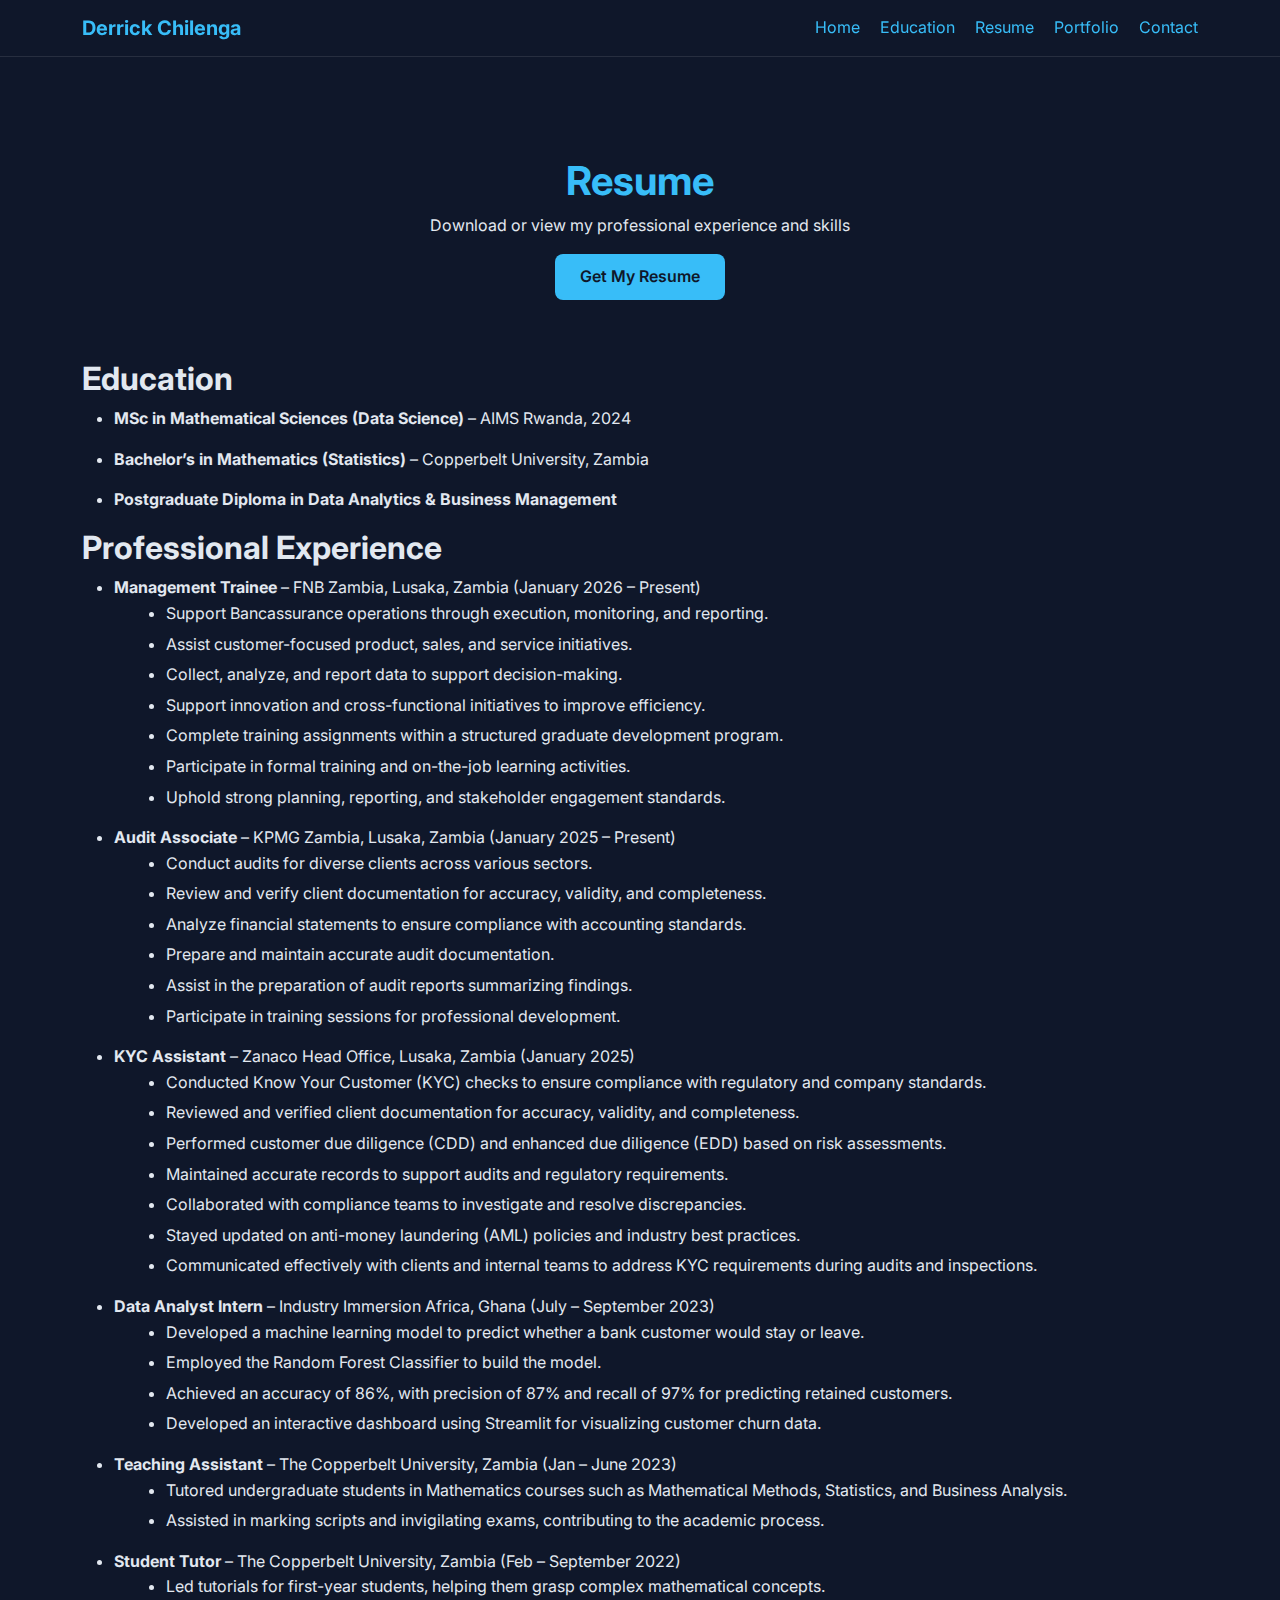
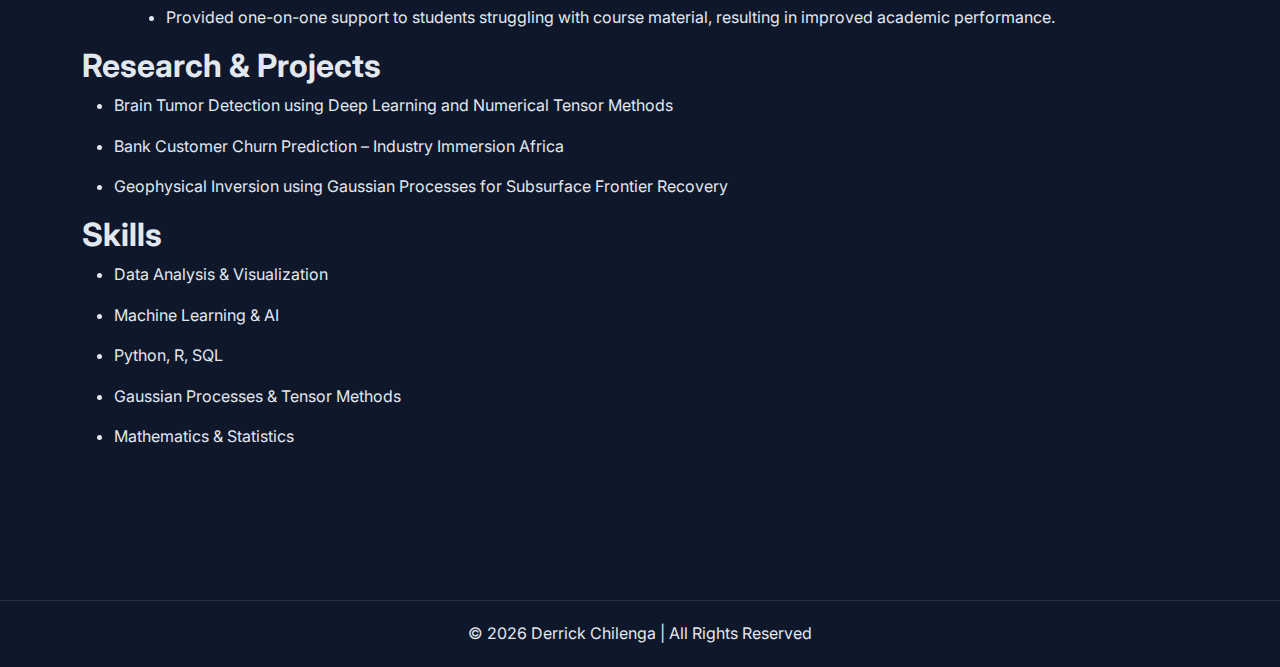
<file: resume.html>
<!DOCTYPE html>
<html lang="en">

<head>
  <meta charset="UTF-8">
  <meta name="viewport" content="width=device-width, initial-scale=1.0">
  <title>Resume - Derrick Chilenga</title>

  <!-- Bootstrap -->
  <link href="https://cdn.jsdelivr.net/npm/bootstrap@5.3.2/dist/css/bootstrap.min.css" rel="stylesheet">

  <!-- Icons -->
  <link href="https://cdn.jsdelivr.net/npm/bootstrap-icons/font/bootstrap-icons.css" rel="stylesheet">

  <!-- Font -->
  <link href="https://fonts.googleapis.com/css2?family=Inter:wght@300;400;600;700&display=swap" rel="stylesheet">

  <style>
    body {
      font-family: 'Inter', sans-serif;
      background: #0f172a;
      color: #e2e8f0;
      line-height: 1.6;
    }

    h1,
    h2,
    h3,
    h4 {
      font-weight: 700;
    }

    a {
      color: #38bdf8;
      text-decoration: none;
    }

    a:hover {
      text-decoration: underline;
    }

    header {
      background: rgba(15, 23, 42, 0.85);
      backdrop-filter: blur(12px);
      padding: 15px 0;
      border-bottom: 1px solid rgba(255, 255, 255, 0.1);
      position: sticky;
      top: 0;
      z-index: 1000;
    }

    header h1 {
      font-size: 20px;
      color: #38bdf8;
      margin: 0;
    }

    main {
      padding: 100px 20px 50px 20px;
    }

    section {
      margin-bottom: 50px;
    }

    .section-title {
      text-align: center;
      margin-bottom: 40px;
    }

    .section-title h2 {
      font-size: 2.5rem;
      color: #38bdf8;
    }

    ul li {
      margin-bottom: 15px;
    }

    ul li ul li {
      margin-bottom: 5px;
      list-style-type: disc;
      margin-left: 20px;
    }

    .btn-download {
      display: inline-block;
      padding: 10px 25px;
      background: #38bdf8;
      color: #0f172a;
      border-radius: 8px;
      font-weight: 600;
      margin-bottom: 20px;
    }

    .btn-download:hover {
      background: #22c1f0;
    }

    footer {
      text-align: center;
      padding: 20px;
      border-top: 1px solid rgba(255, 255, 255, 0.1);
      margin-top: 50px;
    }
  </style>
</head>

<body>

  <!-- Header -->
  <header class="header">
    <div class="container d-flex justify-content-between align-items-center">
      <h1>Derrick Chilenga</h1>
      <nav>
        <a href="index.html" class="me-3">Home</a>
        <a href="education.html" class="me-3">Education</a>
        <a href="resume.html" class="me-3">Resume</a>
        <a href="portfolio.html" class="me-3">Portfolio</a>
        <a href="contact.html">Contact</a>
      </nav>
    </div>
  </header>

  <main>
    <!-- Resume Section -->
    <section id="resume">
      <div class="container">
        <div class="section-title">
          <h2>Resume</h2>
          <p>Download or view my professional experience and skills</p>
          <a href="assets/docs/Chilenga_Derrick_Resum.pdf" class="btn-download" download>Get My Resume</a>
        </div>

        <!-- Education -->
        <h2>Education</h2>
        <ul>
          <li><strong>MSc in Mathematical Sciences (Data Science)</strong> – AIMS Rwanda, 2024</li>
          <li><strong>Bachelor’s in Mathematics (Statistics)</strong> – Copperbelt University, Zambia</li>
          <li><strong>Postgraduate Diploma in Data Analytics & Business Management</strong></li>
        </ul>

        <!-- Professional Experience -->
        <h2>Professional Experience</h2>
        <ul>
          <li>
            <strong>Management Trainee</strong> – FNB Zambia, Lusaka, Zambia (January 2026 – Present)
            <ul>
              <li>Support Bancassurance operations through execution, monitoring, and reporting.</li>
              <li>Assist customer-focused product, sales, and service initiatives.</li>
              <li>Collect, analyze, and report data to support decision-making.</li>
              <li>Support innovation and cross-functional initiatives to improve efficiency.</li>
              <li>Complete training assignments within a structured graduate development program.</li>
              <li>Participate in formal training and on-the-job learning activities.</li>
              <li>Uphold strong planning, reporting, and stakeholder engagement standards.</li>
            </ul>
          </li>

          <li>
            <strong>Audit Associate</strong> – KPMG Zambia, Lusaka, Zambia (January 2025 – Present)
            <ul>
              <li>Conduct audits for diverse clients across various sectors.</li>
              <li>Review and verify client documentation for accuracy, validity, and completeness.</li>
              <li>Analyze financial statements to ensure compliance with accounting standards.</li>
              <li>Prepare and maintain accurate audit documentation.</li>
              <li>Assist in the preparation of audit reports summarizing findings.</li>
              <li>Participate in training sessions for professional development.</li>
            </ul>
          </li>

          <li>
            <strong>KYC Assistant</strong> – Zanaco Head Office, Lusaka, Zambia (January 2025)
            <ul>
              <li>Conducted Know Your Customer (KYC) checks to ensure compliance with regulatory and company standards.</li>
              <li>Reviewed and verified client documentation for accuracy, validity, and completeness.</li>
              <li>Performed customer due diligence (CDD) and enhanced due diligence (EDD) based on risk assessments.</li>
              <li>Maintained accurate records to support audits and regulatory requirements.</li>
              <li>Collaborated with compliance teams to investigate and resolve discrepancies.</li>
              <li>Stayed updated on anti-money laundering (AML) policies and industry best practices.</li>
              <li>Communicated effectively with clients and internal teams to address KYC requirements during audits and inspections.</li>
            </ul>
          </li>

          <li>
            <strong>Data Analyst Intern</strong> – Industry Immersion Africa, Ghana (July – September 2023)
            <ul>
              <li>Developed a machine learning model to predict whether a bank customer would stay or leave.</li>
              <li>Employed the Random Forest Classifier to build the model.</li>
              <li>Achieved an accuracy of 86%, with precision of 87% and recall of 97% for predicting retained customers.</li>
              <li>Developed an interactive dashboard using Streamlit for visualizing customer churn data.</li>
            </ul>
          </li>

          <li>
            <strong>Teaching Assistant</strong> – The Copperbelt University, Zambia (Jan – June 2023)
            <ul>
              <li>Tutored undergraduate students in Mathematics courses such as Mathematical Methods, Statistics, and Business Analysis.</li>
              <li>Assisted in marking scripts and invigilating exams, contributing to the academic process.</li>
            </ul>
          </li>

          <li>
            <strong>Student Tutor</strong> – The Copperbelt University, Zambia (Feb – September 2022)
            <ul>
              <li>Led tutorials for first-year students, helping them grasp complex mathematical concepts.</li>
              <li>Provided one-on-one support to students struggling with course material, resulting in improved academic performance.</li>
            </ul>
          </li>
        </ul>

        <!-- Research & Projects -->
        <h2>Research & Projects</h2>
        <ul>
          <li>Brain Tumor Detection using Deep Learning and Numerical Tensor Methods</li>
          <li>Bank Customer Churn Prediction – Industry Immersion Africa</li>
          <li>Geophysical Inversion using Gaussian Processes for Subsurface Frontier Recovery</li>
        </ul>

        <!-- Skills -->
        <h2>Skills</h2>
        <ul>
          <li>Data Analysis & Visualization</li>
          <li>Machine Learning & AI</li>
          <li>Python, R, SQL</li>
          <li>Gaussian Processes & Tensor Methods</li>
          <li>Mathematics & Statistics</li>
        </ul>

      </div>
    </section>
  </main>

  <!-- Footer -->
  <footer>
    &copy; 2026 Derrick Chilenga | All Rights Reserved
  </footer>

</body>

</html>
</file>
